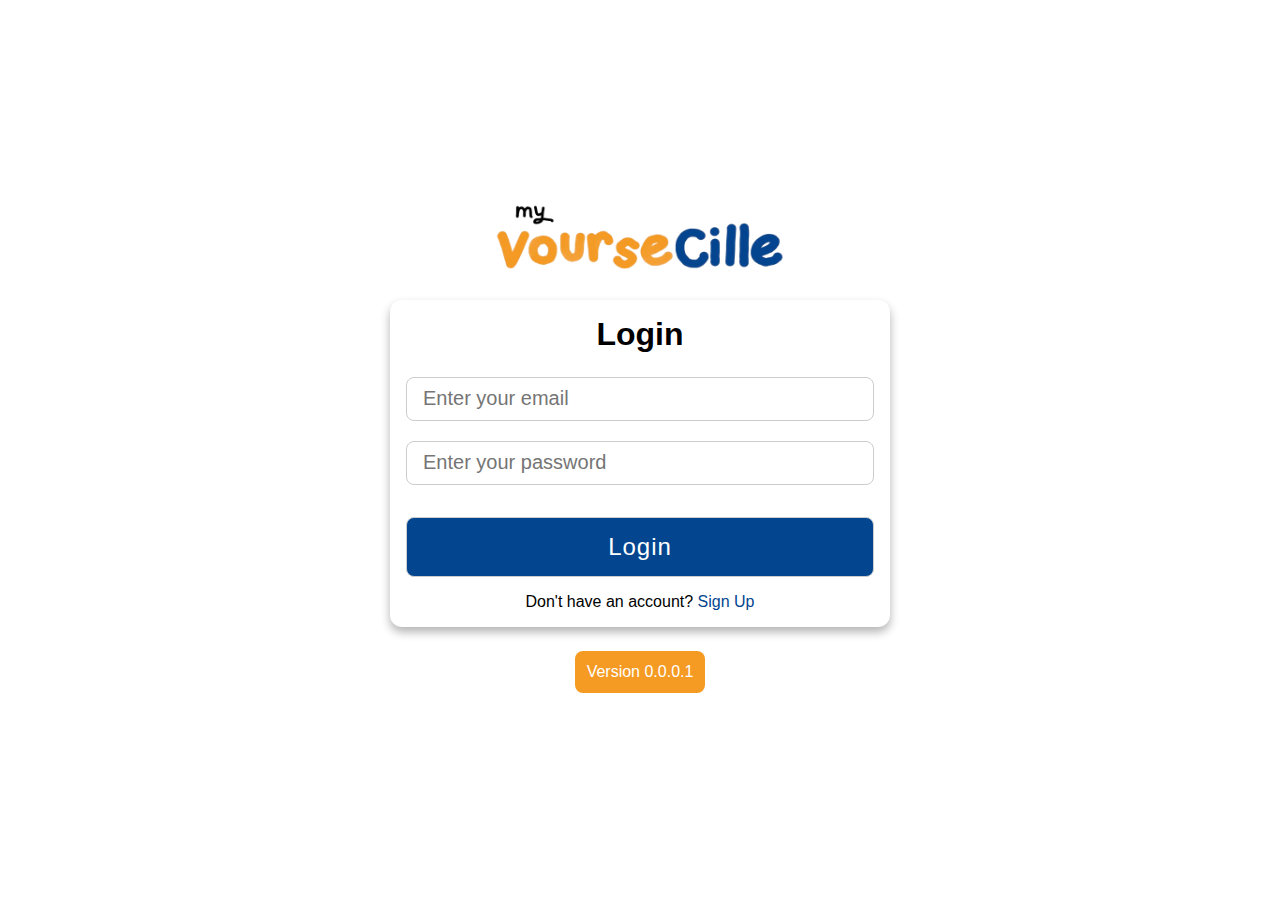
<file: index.html>
<!DOCTYPE html>
<html lang="en">
  <head>
    <meta charset="UTF-8" />
    <meta name="viewport" content="width=device-width, initial-scale=1.0" />
    <link
      rel="icon"
      href="./images/myVourseCille-icon.png"
      type="image/icon type"
    />
    <title>myVourseCille</title>
    <link rel="stylesheet" href="style.css" />
  </head>
  <body class="myVourseCille-body">
    <header class="myVourseCille-logo">
      <img
        src="./images/myVourseCille-logo.png"
        class="myVourseCille-logo-img"
      />
    </header>
    <main class="myVourseCille-main">
      <input type="checkbox" id="check" />
      <div id="myVourseCille-login" class="myVourseCille-form">
        <header>Login</header>
        <form action="#">
          <div class="input">
            <input
              type="text"
              placeholder="Enter your email"
              id="login-email"
            />
            <div id="login-email-error-message" class="error-message"></div>
          </div>
          <div class="input">
            <input
              type="password"
              placeholder="Enter your password"
              id="login-password"
            />
            <div id="login-password-error-message" class="error-message"></div>
          </div>
          <button class="button" id="login-button">Login</button>
        </form>
        <div class="myVourseCille-form-footer">
          <span class="signup"
            >Don't have an account?
            <label for="check" id="goto-register-btn">Sign Up</label>
          </span>
        </div>
      </div>
      <div id="myVourseCille-registration" class="myVourseCille-form">
        <header>Sign Up</header>
        <form action="#">
          <div class="input">
            <input
              type="text"
              placeholder="Enter your email"
              id="register-email"
            />
            <div id="register-email-error-message" class="error-message"></div>
          </div>
          <div class="input">
            <input
              type="text"
              placeholder="Create your username"
              id="register-username"
            />
            <div
              id="register-username-error-message"
              class="error-message"
            ></div>
          </div>
          <div class="input">
            <input
              type="password"
              placeholder="Create a password"
              id="register-password"
            />
            <div
              id="register-password-error-message"
              class="error-message"
            ></div>
          </div>
          <div class="input">
            <input
              type="password"
              placeholder="Confirm your password"
              id="register-checkpassword"
            />
            <div
              id="register-checkpassword-error-message"
              class="error-message"
            ></div>
          </div>
          <button class="button" id="register-button">Sign Up</button>
        </form>
        <div class="myVourseCille-form-footer">
          <span class="login"
            >Already have an account?
            <label for="check" id="goto-login-btn">Login</label>
          </span>
        </div>
      </div>
    </main>
    <footer class="myVourseCille-footer">
      <div class="myVourseCille-version">Version 0.0.0.1</div>
    </footer>
  </body>
  <script src="js/util.js"></script>
  <script src="js/register.js"></script>
  <script src="js/login.js"></script>
</html>
</file>
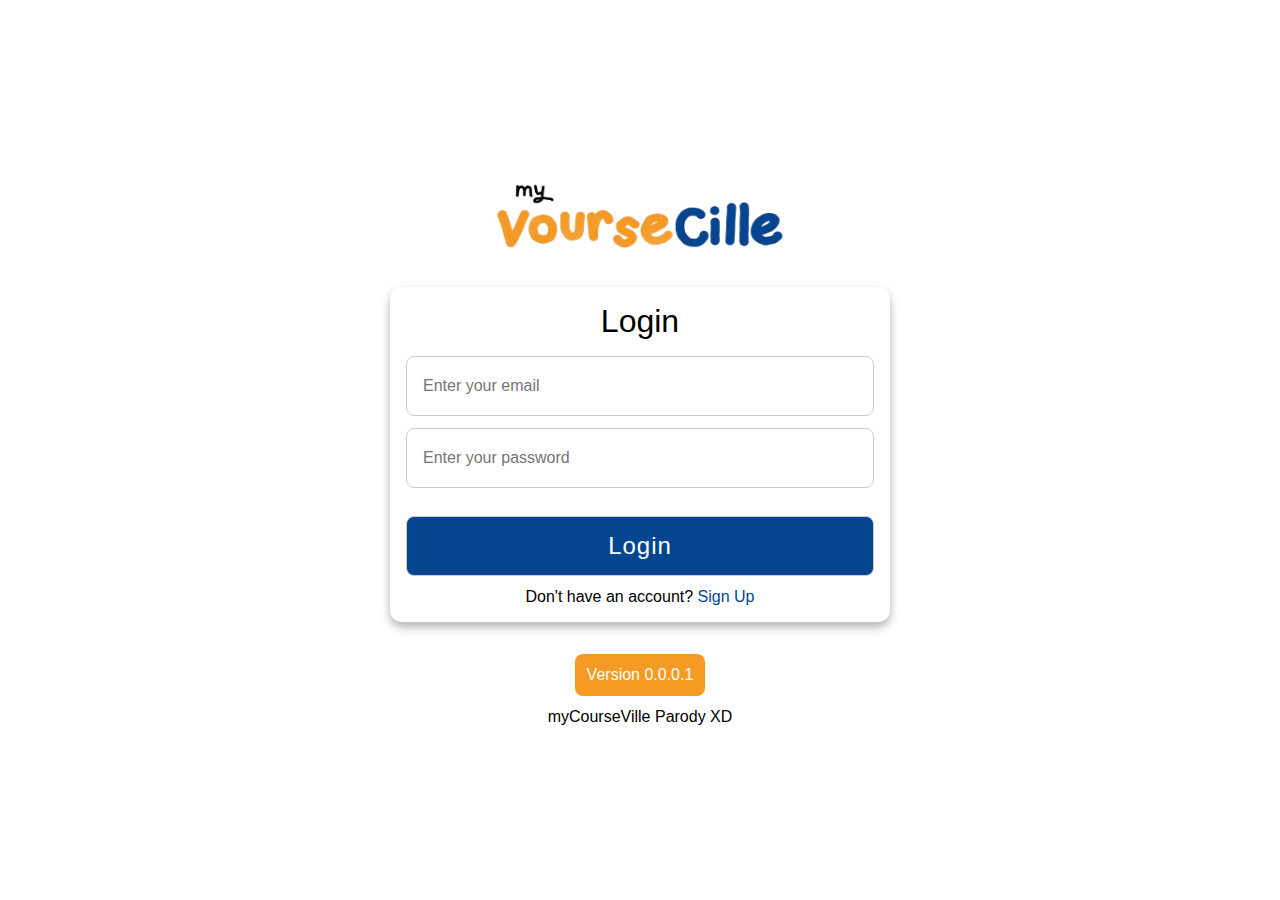
<file: src/index.html>
<!DOCTYPE html>
<html lang="en">
  <head>
    <meta charset="UTF-8" />
    <meta name="viewport" content="width=device-width, initial-scale=1.0" />
    <link
      rel="icon"
      href="../images/myVourseCille-icon.png"
      type="image/icon type"
    />
    <title>myVourseCille</title>
    <link rel="stylesheet" href="style.css" />
  </head>
  <body class="myVourseCille-body">
    <header class="myVourseCille-logo">
      <img
        src="../images/myVourseCille-logo.png"
        class="myVourseCille-logo-img"
      />
    </header>
    <main class="myVourseCille-main">
      <input type="checkbox" id="check" />
      <div class="myVourseCille-login myVourseCille-form">
        <header>Login</header>
        <form action="#">
          <input type="text" placeholder="Enter your email" />
          <input type="password" placeholder="Enter your password" />
          <input type="button" class="button" value="Login" />
        </form>
        <div class="myVourseCille-form-footer">
          <span class="signup"
            >Don't have an account?
            <label for="check">Sign Up</label>
          </span>
        </div>
      </div>
      <div class="myVourseCille-registration myVourseCille-form">
        <header>Sign Up</header>
        <form action="#">
          <input type="text" placeholder="Enter your email" />
          <input type="password" placeholder="Create a password" />
          <input type="password" placeholder="Confirm your password" />
          <input type="button" class="button" value="Sign up" />
        </form>
        <div class="myVourseCille-form-footer">
          <span class="login"
            >Already have an account?
            <label for="check">Login</label>
          </span>
        </div>
      </div>
    </main>
    <footer class="myVourseCille-footer">
      <div class="myVourseCille-version">Version 0.0.0.1</div>
      <div class="myVourseCille-text">myCourseVille Parody XD</div>
    </footer>
  </body>
</html>
</file>
<file: style.css>
:root {
  --myBlue: #03468f;
  --myHoverBlue: #175fac;
  --myOrange: #f59a23;
  --myError: #ed4337;
  --mySuccess: #5cb85c;
}

* {
  font-family: sans-serif;
  padding: 0;
  margin: 0;
  box-sizing: border-box;
}

/* Header */
.myVourseCille-body {
  min-height: 100vh;
  width: 100%;
  display: flex;
  justify-content: center;
  align-items: center;
  flex-direction: column;
}

.myVourseCille-logo {
  text-align: center;
  width: 100%;
  height: 80px;
  margin: 12px;
}

.myVourseCille-logo-img {
  width: 300px;
  height: 100%;
}

/* Main */
.myVourseCille-main {
  max-width: 500px;
  width: 100%;
  background: white;
  border-radius: 12px;
  box-shadow: 0 5px 10px rgba(0, 0, 0, 0.3);
  margin: 12px;
  padding: 16px;
}

.myVourseCille-main #myVourseCille-registration {
  display: none;
}

#check {
  display: none;
}

#check:checked ~ #myVourseCille-registration {
  display: block;
}

#check:checked ~ #myVourseCille-login {
  display: none;
}

.myVourseCille-form header {
  font-size: 32px;
  font-weight: 600;
  text-align: center;
  margin-bottom: 20px;
}

.myVourseCille-form .input {
  margin-bottom: 12px;
}

.myVourseCille-form .input input {
  height: 44px;
  width: 100%;
  padding: 0 16px;
  margin: 4px 0;
  font-size: 20px;
  border: 1px solid #ccc;
  border-radius: 8px;
  outline: none;
}

.myVourseCille-form .input input:focus {
  box-shadow: 0 1px 0 rgba(0, 0, 0, 0.2);
}

.myVourseCille-form a:hover {
  text-decoration: underline;
  color: var(--myHoverBlue);
}

.myVourseCille-form .button {
  height: 60px;
  width: 100%;
  color: white;
  background: var(--myBlue);
  font-size: 24px;
  font-weight: 400;
  padding: 0 16px;
  margin: 16px 0;
  border: 1px solid #ccc;
  border-radius: 8px;
  outline: none;
  letter-spacing: 1px;
  cursor: pointer;
  transition: 0.4s;
}

.myVourseCille-form .button:hover {
  background: var(--myHoverBlue);
}

.myVourseCille-form .input input.error {
  border-color: var(--myError);
}

.myVourseCille-form .input input.success {
  border-color: var(--mySuccess);
}

.error-message {
  color: var(--myError);
  font-size: 16px;
  font-weight: 500;
  display: none;
}

.myVourseCille-form-footer {
  display: flex;
  justify-content: center;
  align-items: center;
}

.signup,
.login {
  font-size: 16px;
}

.signup label,
.login label {
  color: var(--myBlue);
  cursor: pointer;
}

.signup label:hover,
.login label:hover {
  text-decoration: underline;
  color: var(--myHoverBlue);
}

/* Footer */
.myVourseCille-footer {
  display: flex;
  justify-content: center;
  align-items: center;
  flex-direction: column;
  font-size: 16px;
  margin: 12px;
}

.myVourseCille-version {
  background-color: var(--myOrange);
  border-radius: 8px;
  color: white;
  font-weight: 500;
  display: inline-block;
  padding: 12px 12px;
  text-align: center;
  margin-bottom: 12px;
}
</file>
<file: src/style.css>
:root {
  --myBlue: #03468f;
  --myHoverBlue: #175fac;
  --myOrange: #f59a23;
}

* {
  font-family: sans-serif;
  padding: 0;
  margin: 0;
  box-sizing: border-box;
}

/* Header */
.myVourseCille-body {
  min-height: 100vh;
  width: 100%;
  display: flex;
  justify-content: center;
  align-items: center;
  background-color: white;
  color: black;
  flex-direction: column;
}

.myVourseCille-logo {
  text-align: center;
  width: 100%;
  height: 80px;
  margin: 16px;
}

.myVourseCille-logo-img {
  width: 300px;
  height: 100%;
}

/* Main */
.myVourseCille-main {
  max-width: 500px;
  width: 100%;
  background: white;
  border-radius: 12px;
  box-shadow: 0 5px 10px rgba(0, 0, 0, 0.3);
  margin: 16px;
  padding: 16px;
}

.myVourseCille-main .myVourseCille-registration {
  display: none;
}

#check {
  display: none;
}

#check:checked ~ .myVourseCille-registration {
  display: block;
}

#check:checked ~ .myVourseCille-login {
  display: none;
}

.myVourseCille-form header {
  font-size: 32px;
  font-weight: 500;
  text-align: center;
  margin-bottom: 16px;
}

.myVourseCille-form input {
  height: 60px;
  width: 100%;
  padding: 0 16px;
  font-size: 16px;
  margin-bottom: 12px;
  border: 1px solid #ccc;
  border-radius: 8px;
  outline: none;
}

.myVourseCille-form input:focus {
  box-shadow: 0 1px 0 rgba(0, 0, 0, 0.2);
}

.myVourseCille-form a {
  font-size: 20px;
  color: var(--myBlue);
  text-decoration: none;
}

.myVourseCille-form a:hover {
  text-decoration: underline;
  color: var(--myHoverBlue);
}

.myVourseCille-form input.button {
  color: white;
  background: var(--myBlue);
  font-size: 24px;
  font-weight: 500;
  letter-spacing: 1px;
  margin-top: 16px;
  cursor: pointer;
  transition: 0.4s;
}

.myVourseCille-form input.button:hover {
  background: var(--myHoverBlue);
}

.myVourseCille-form-footer {
  display: flex;
  justify-content: center;
  align-items: center;
}

.signup,
.login {
  font-size: 16px;
}
.signup label,
.login label {
  color: var(--myBlue);
  cursor: pointer;
}
.signup label:hover,
.login label:hover {
  text-decoration: underline;
  color: var(--myHoverBlue);
}

/* Footer */
.myVourseCille-footer {
  display: flex;
  justify-content: center;
  align-items: center;
  flex-direction: column;
  font-size: 16px;
  margin: 16px;
}

.myVourseCille-version {
  background-color: var(--myOrange);
  border-radius: 8px;
  color: white;
  font-weight: 500;
  display: inline-block;
  padding: 12px 12px;
  text-align: center;
  margin-bottom: 12px;
}
</file>
